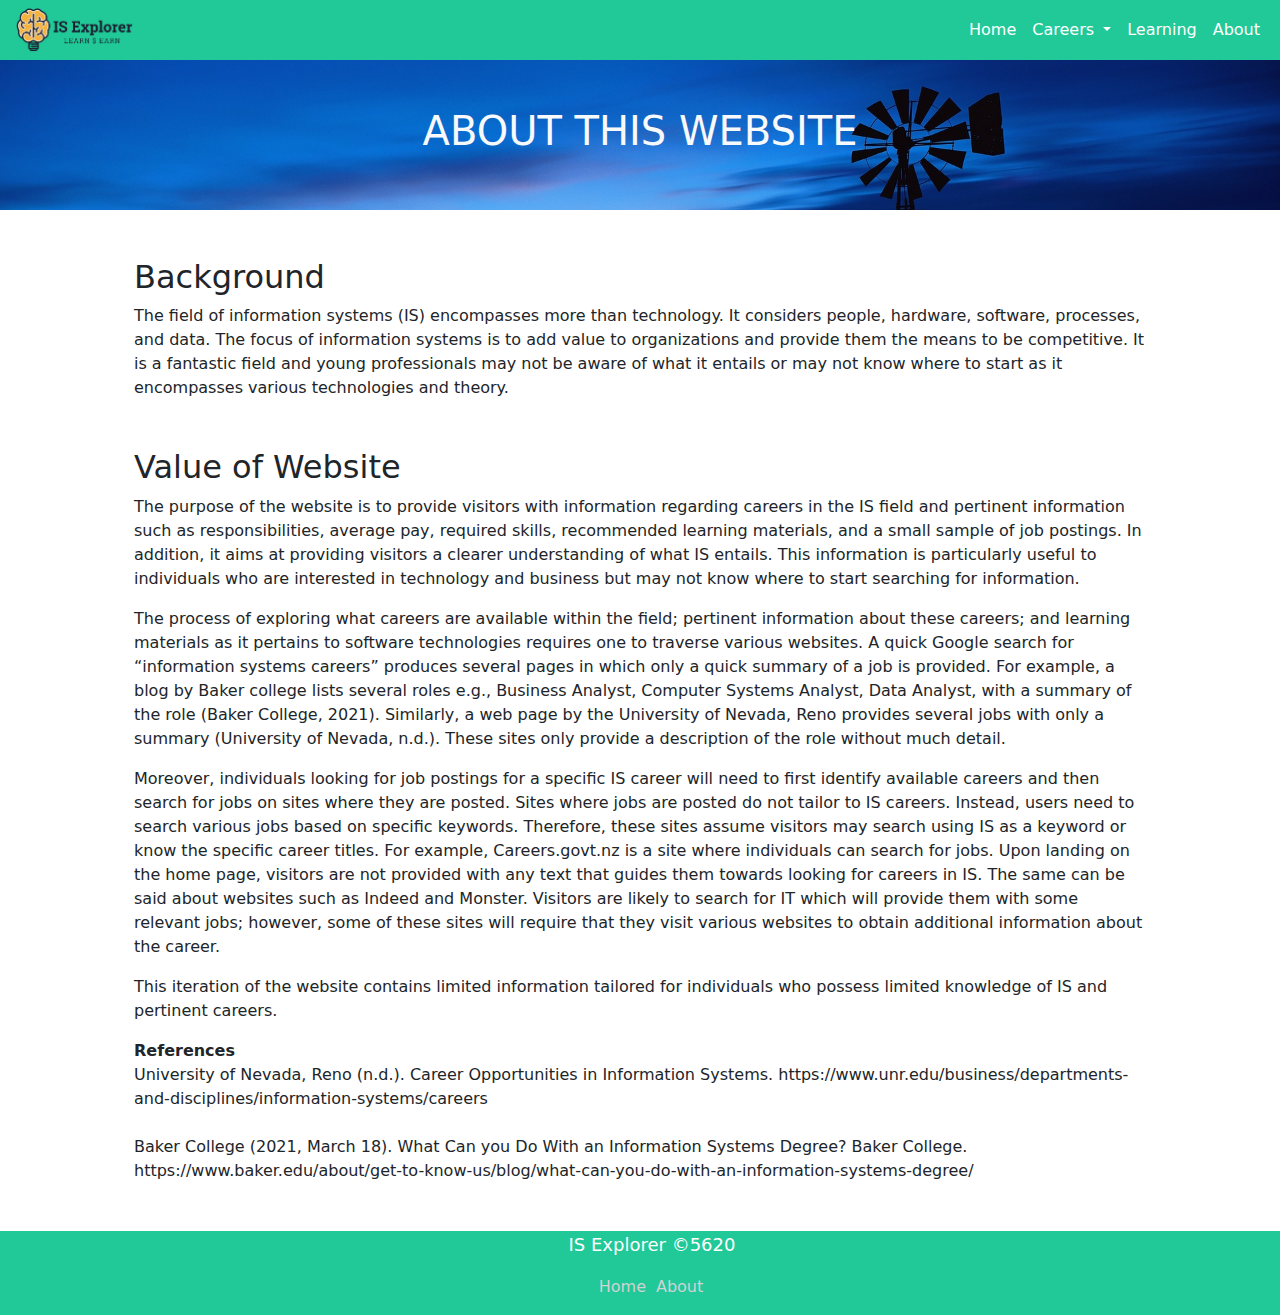
<file: pages/about.html>
<!DOCTYPE html>
<html lang="en">

<head>
    <meta charset="utf-8" />
    <meta name="viewport" content="width=device-width, initial-scale=1, shrink-to-fit=no" />
    <meta name="description" content="individuals looking for job postings for a specific IS career will need to first identify
    available careers and then search for jobs on sites where they are posted." />
    <meta name="author" content="Jose&Ambika" />
    <title>Information Systems Career Explorer</title>
    <!-- Favicon-->
    <link rel="icon" type="image/x-icon" href="assets/favicon.ico" />
    <!-- Core theme CSS (includes Bootstrap)-->
    <link href="../css/styles.css" rel="stylesheet" />
</head>

<body>
    <!-- Responsive navbar-->
    <header>
        <nav class="navbar navbar-expand-lg navbar-light bghefoo">
            <div class="container-fluid">
                <a href="../index.html"><img src="../assets/Logo1.PNG" style="height: 44px;" alt="Site Logo" /></a>
                <div class="navbar-nav ml-auto" id="navbarSupportedContent">
                    <ul class="navbar-nav me-auto">
                        <li class="nav-item">
                            <a class="nav-link text-white" aria-current="page" href="../index.html">Home</a>
                        </li>
                        <li class="nav-item dropdown">
                            <a class="nav-link dropdown-toggle text-white" href="#" id="navbarDropdown" role="button"
                                data-bs-toggle="dropdown" aria-expanded="false">
                                Careers
                            </a>
                            <ul class="dropdown-menu" aria-labelledby="navbarDropdown">
                                <li><a class="dropdown-item" href="../pages/data_analyst_career.html">Data Analyst</a>
                                </li>
                                <li><a class="dropdown-item" href="../pages/db_career.html">Database Administrator</a>
                                </li>
                                <li><a class="dropdown-item" href="../pages/software_engineer.html">Software
                                        Engineer</a></li>
                                <li><a class="dropdown-item" href="../pages/test_analyst.html">Test Analyst</a></li>
                            </ul>
                        </li>
                        <li class="nav-item"><a class="nav-link text-white" href="../pages/learning.html">Learning</a>
                        </li>
                        <li class="nav-item"><a class="nav-link text-white" href="#!">About</a></li>
                    </ul>
                </div>
            </div>
        </nav>
        <div id="pageBanner"
            class="d-flex justify-content-center align-items-center bg-secondary bg-opacity-50 job-header about-header-img">
            <h1 class="text-light">ABOUT THIS WEBSITE</h1>
        </div>
    </header>

    <main class="container-md px-4 px-lg-5">
        <article>
            <section class="mt-5 mx-3">
                <h2>Background</h2>
                <p>
                    The field of information systems (IS) encompasses more than technology. It considers people,
                    hardware, software, processes, and data. The focus of information systems is to add value to
                    organizations and provide them the means to be competitive. It is a fantastic field and young
                    professionals may not be aware of what it entails or may not know where to start as it encompasses
                    various technologies and theory.
                </p>
            </section>
            <section class="mt-5 mx-3">
                <h2>Value of Website</h2>
                <p>
                    The purpose of the website is to provide visitors with information regarding careers in the IS field
                    and pertinent information such as responsibilities, average pay, required skills, recommended
                    learning materials, and a small sample of job postings. In addition, it aims at providing visitors a
                    clearer understanding of what IS entails. This information is particularly useful to individuals who
                    are interested in technology and business but may not know where to start searching for information.
                </p>
                <p>
                    The process of exploring what careers are available within the field; pertinent information about
                    these careers; and learning materials as it pertains to software technologies requires one to
                    traverse various websites. A quick Google search for “information systems careers” produces several
                    pages in which only a quick summary of a job is provided. For example, a blog by Baker college lists
                    several roles e.g., Business Analyst, Computer Systems Analyst, Data Analyst, with a summary of the
                    role (Baker College, 2021). Similarly, a web page by the University of Nevada, Reno provides several
                    jobs with only a summary (University of Nevada, n.d.). These sites only provide a description of the
                    role without much detail.
                </p>
                <p>
                    Moreover, individuals looking for job postings for a specific IS career will need to first identify
                    available careers and then search for jobs on sites where they are posted. Sites where jobs are
                    posted do not tailor to IS careers. Instead, users need to search various jobs based on specific
                    keywords. Therefore, these sites assume visitors may search using IS as a keyword or know the
                    specific career titles. For example, Careers.govt.nz is a site where individuals can search for
                    jobs. Upon landing on the home page, visitors are not provided with any text that guides them
                    towards looking for careers in IS. The same can be said about websites such as Indeed and Monster.
                    Visitors are likely to search for IT which will provide them with some relevant jobs; however, some
                    of these sites will
                    require that they visit various websites to obtain additional information about the career.
                </p>
                <p>
                    This iteration of the website contains limited information tailored for individuals who
                    possess limited knowledge of IS and pertinent careers.
                </p>
                <p>
                    <span class="fw-bold">References</span><br>
                    University of Nevada, Reno (n.d.). Career Opportunities in Information Systems.
                    https://www.unr.edu/business/departments-and-disciplines/information-systems/careers
                    <br><br>
                    Baker College (2021, March 18). What Can you Do With an Information Systems Degree? Baker College.
                    https://www.baker.edu/about/get-to-know-us/blog/what-can-you-do-with-an-information-systems-degree/
                </p>
            </section>
        </article>


    </main>
    <footer class="footer-content bghefoo mt-5">
        <p>IS Explorer &copy;5620</p>
        <div class="footer-menu">
            <ul class="f-menu">
                <li><a href="../index.html">Home</a></li>
                <li><a href="#">About</a></li>
            </ul>
        </div>
    </footer>

    <script src="../js/scripts.js"></script>
    <script src="https://cdn.jsdelivr.net/npm/bootstrap@5.1.3/dist/js/bootstrap.bundle.min.js"
        integrity="sha384-ka7Sk0Gln4gmtz2MlQnikT1wXgYsOg+OMhuP+IlRH9sENBO0LRn5q+8nbTov4+1p"
        crossorigin="anonymous"></script>
</body>

</html>
</file>
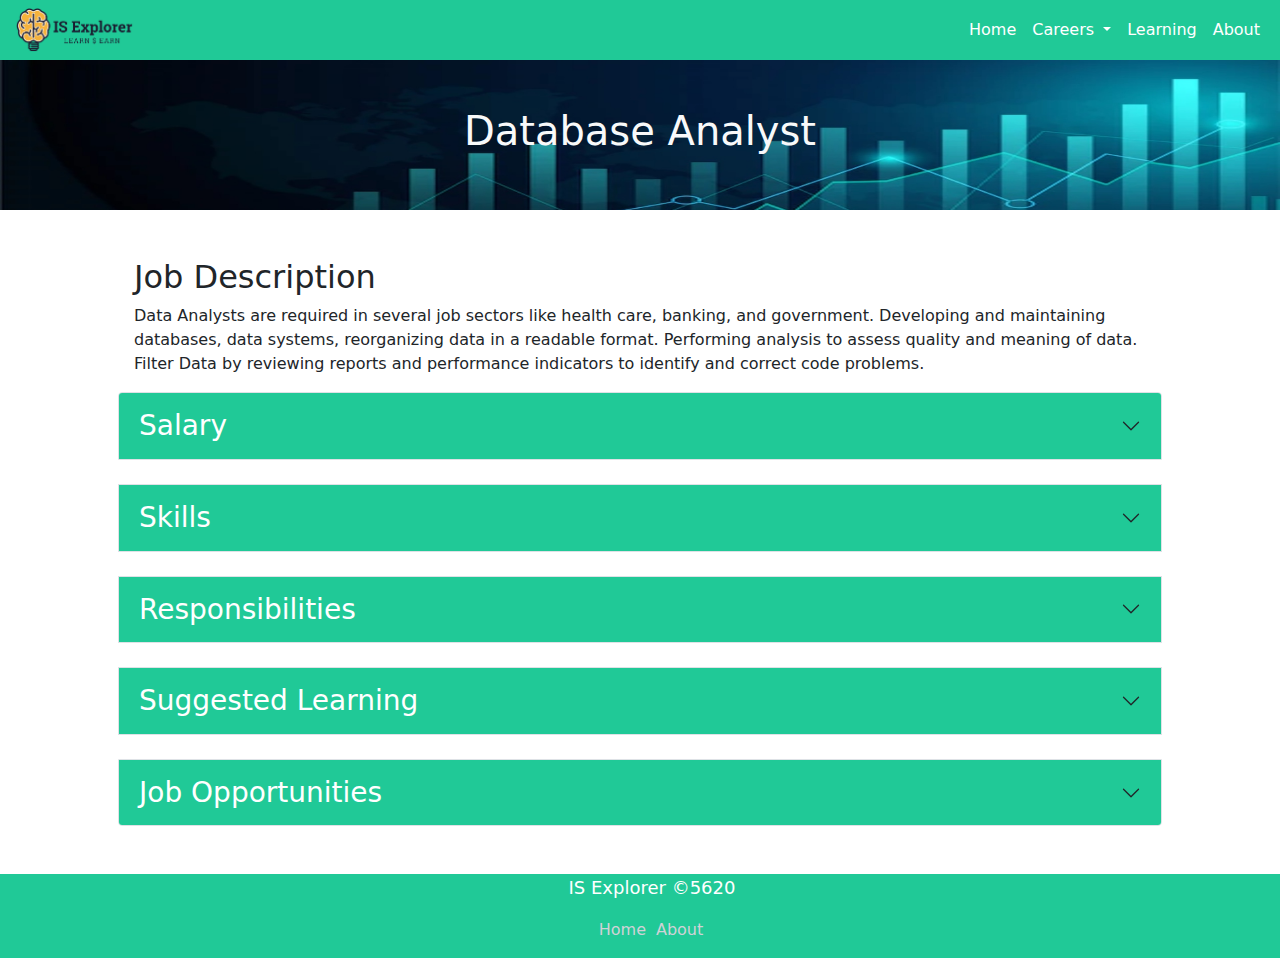
<file: pages/data_analyst_career.html>
<!DOCTYPE html>
<html lang="en">

<head>
    <meta charset="utf-8" />
    <meta name="viewport" content="width=device-width, initial-scale=1, shrink-to-fit=no" />
    <meta name="description" content="Data Analysts are required in several job sectors like health care, banking, and government." />
    <meta name="author" content="Jose&Ambika" />
    <title>Information Systems Career Explorer</title>
    <!-- Favicon-->
    <link rel="icon" type="image/x-icon" href="assets/favicon.ico" />
    <!-- Core theme CSS (includes Bootstrap)-->
    <link href="../css/styles.css" rel="stylesheet" />
</head>

<body>
    <!-- Responsive navbar-->
    <header>
        <nav class="navbar navbar-expand-lg navbar-light bghefoo">
            <div class="container-fluid">
                <a href="../index.html"><img src="../assets/Logo1.PNG" style="height: 44px;" alt="Site Logo" /></a>
                <div class="navbar-nav ml-auto" id="navbarSupportedContent">
                    <ul class="navbar-nav me-auto">
                        <li class="nav-item">
                            <a class="nav-link text-white" aria-current="page" href="../index.html">Home</a>
                        </li>
                        <li class="nav-item dropdown">
                            <a class="nav-link dropdown-toggle text-white" href="#" id="navbarDropdown" role="button"
                                data-bs-toggle="dropdown" aria-expanded="false">
                                Careers
                            </a>
                            <ul class="dropdown-menu" aria-labelledby="navbarDropdown">
                                <li><a class="dropdown-item" href="#">Data Analyst</a></li>
                                <li><a class="dropdown-item" href="../pages/db_career.html">Database Administrator</a>
                                </li>
                                <li><a class="dropdown-item" href="../pages/software_engineer.html">Software
                                        Engineer</a></li>
                                <li><a class="dropdown-item" href="../pages/test_analyst.html">Test Analyst</a></li>
                            </ul>
                        </li>
                        <li class="nav-item"><a class="nav-link text-white" href="../pages/learning.html">Learning</a>
                        </li>
                        <li class="nav-item"><a class="nav-link text-white" href="../pages/about.html">About</a></li>
                    </ul>
                </div>
            </div>
        </nav>
        <div id="pageBanner"
            class="d-flex justify-content-center align-items-center bg-secondary bg-opacity-50 job-header data-analyst-header-img">
            <h1 class="text-light">Database Analyst</h1>
        </div>
    </header>

    <main class="container-md px-4 px-lg-5">
        <article class="mt-5 mx-3">
            <h2>Job Description</h2>
            <p>
                <!--ENTER JOB DESCRIPTION HERE-->
                Data Analysts are required in several job sectors like health care, banking, and government.
                Developing and maintaining databases, data systems, reorganizing data in a readable format.
                Performing analysis to assess quality and meaning of data.
                Filter Data by reviewing reports and performance indicators to identify and correct code problems.
            <p></p>
            </p>
        </article>



        <section class="accordion" id="jobInformationAccordian">
            <article class="accordion-item border">
                <h2 class="accordion-header " id="salary">
                    <button class="accordion-button collapsed fs-3" type="button" data-bs-toggle="collapse"
                        data-bs-target="#collapseSalary" aria-expanded="false" aria-controls="collapseSalary">
                        Salary
                    </button>
                </h2>
                <div id="collapseSalary" class="accordion-collapse collapse" aria-labelledby="salary">
                    <p class="accordion-body">
                        <!--enter salary here-->
                        According to <a
                            href="https://www.glassdoor.com/Salaries/us-data-analyst-salary-SRCH_IL.0,2_IN1_KO3,15.htm">Glassdoor</a>,
                        the estimated total pay for a Data Analyst is $76,676 per year in the United States area,
                        with an average salary of $62,340 per year. Financial and technology companies tend to offer
                        higher wages than average. The cross-market average data analyst salary is approximately
                        $73,528.
                        Data analysts usually move on to higher positions such as senior data analysts,
                        data scientists, data analysis managers, business analysts, etc.
                        Higher responsibilities also involve a significant pay rise.
                        It is estimated that the average annual salary of data scientists starts at about $95,000,
                        while that of analytical managers starts at about $106,000.
                </div>
            </article>

            <article class="accordion-item border mt-4">
                <h2 class="accordion-header" id="skills">
                    <button class="accordion-button collapsed fs-3" type="button" data-bs-toggle="collapse"
                        data-bs-target="#collapseSkills" aria-expanded="false" aria-controls="collapseSkills">
                        Skills
                    </button>
                </h2>
                <div id="collapseSkills" class="accordion-collapse collapse" aria-labelledby="skills">
                    <div class="accordion-body">
                        <!--LIST SKILLS HERE-->
                        <p>
                            Data analysts examine information using data analysis tools and help their teams develop
                            insights and business strategies. You will need skills in math, statistics, communications,
                            and working with tools designed to do data analytics and data visualization.
                            Explore this high-demand career.
                        </p>
                        <ul>
                            <li> Using data to find answers to your questions means figuring out what to ask in the
                                first place,
                                which can often be quite tricky. To succeed as an analyst,
                                you have to think like an analyst. It is the role of a data analyst to uncover and
                                synthesize connections that are not always so clear. </li>
                            <li> R and Python - Anything Excel can do, R or Python can do better and 10 times faster.
                                Like SQL, R and Python can handle what Excel can not. They are powerful statistical
                                programming languages used to perform advanced analyses and predictive analytics on big
                                data sets.
                                And they are both industry standard. To truly work as a data analyst, you will need to
                                go beyond SQL
                                and master at least one of these languages. </li>
                            <li> Data analysis tools such as Excel, SQL, SAP and Oracle, SAS, Power BI and Tableau.
                            </li>
                            <li> Web analytics techniques and tools such as Google Analytics. Strong mathematical skills
                                to help collect,
                                measure, organize and analyze data
                            </li>
                            <li> Experience in handling reporting packages like Business Objects, programming
                                (Javascript, XML, or ETL frameworks), databases </li>
                        </ul>
                    </div>
                </div>
            </article>
            <article class="accordion-item border mt-4">
                <h2 class="accordion-header" id="responsibilities">
                    <button class="accordion-button collapsed fs-3" type="button" data-bs-toggle="collapse"
                        data-bs-target="#collapseResponsibilities" aria-expanded="false"
                        aria-controls="collapseResponsibilities">
                        Responsibilities
                    </button>
                </h2>
                <div id="collapseResponsibilities" class="accordion-collapse collapse"
                    aria-labelledby="responsibilities">
                    <div class="accordion-body">
                        <!--JOB RESPONSIBILITIES HERE-->
                        <p> The following are examples of responsibilities data analyst may need to assume:
                        </p>
                        <ul>
                            <li>
                                Use statistics and specialized software to describe and identify
                                data trends to help organizations achieve their business goals.
                            </li>
                            <li>
                                Preparing final analysis reports for the stakeholders
                                to understand the data-analysis steps, enabling them to take important decisions based
                                on various facts and trends.

                            </li>
                            <li>
                                Working with programmers, engineers, and management heads
                                to identify process improvement opportunities, propose system modifications,
                                and devise data governance strategies.
                            </li>
                            <li>
                                Data reliability is ensured.
                            </li>
                            <li>
                                Gain business insights by interpreting the numbers.
                            </li>
                            <li>
                                Create charts, visuals, reports, present data in clear visual formats such as
                                infographics
                                Preparing reports for the management stating trends, patterns, and predictions using
                                relevant data.
                            </li>
                            <li>
                                Using automated tools to extract data from primary and secondary sources.
                            </li>
                            <li>
                                Removing corrupted data and fixing coding errors and related problems.
                            </li>
                            <li>
                                Using statistical tools to identify, analyze, and interpret patterns and
                                trends in complex data sets that could be helpful for the diagnosis and prediction
                            </li>
                            <li>
                                Clean/gather data for analysis.
                            </li>
                            <li>
                                Find out what information customers need, to make good business decisions
                            </li>
                        </ul>
                    </div>
                </div>
            </article>
            <article class="accordion-item border mt-4">
                <h2 class="accordion-header" id="suggestedLearning">
                    <button class="accordion-button collapsed fs-3" type="button" data-bs-toggle="collapse"
                        data-bs-target="#collapseSuggestedLearning" aria-expanded="false"
                        aria-controls="collapseSuggestedLearning">
                        Suggested Learning
                    </button>
                </h2>
                <div id="collapseSuggestedLearning" class="accordion-collapse collapse"
                    aria-labelledby="suggestedLearning">
                    <div class="accordion-body">
                        <!--SUGGESTED LEARNING HERE-->
                        <ul>
                            <li>Data Analysis with Python and SQL <a
                                    href="https://www.udacity.com/course/data-analyst-nanodegree--nd002?irclickid=16dxjxQF5xyIRor2owVigz%3A%3AUkGS1-x1Q1TZ340&irgwc=1&utm_source=affiliate&utm_medium=&aff=2010620&utm_term=&utm_campaign=__&utm_content=&adid=788805">Navigate
                                    to
                                    Course</a></li>
                            <li>Data Analyst with R <a
                                    href="https://www.datacamp.com/tracks/data-analyst-with-r?irclickid=Q3M2adRyqxyIRfqR68RfhUy5UkGS1-3ZQ1TZ340&irgwc=1&utm_medium=affiliate&utm_source=impact&utm_campaign=2010620">Navigate
                                    to Course</a></li>
                            <li>Big Data Analytics with Tableau <a
                                    href="https://www.pluralsight.com/courses/big-data-analytics-tableau?clickid=Q3M2adRyqxyIRfqR68RfhUy5UkGS16RRQ1TZ340&irgwc=1&mpid=2010620&aid=7010a000001xAKZAA2&utm_medium=digital_affiliate&utm_campaign=2010620&utm_source=impactradius">Navigate
                                    to Course</a>
                            <li>The Data Science Course 2022: Complete Data Science Bootcamp <a
                                    href="https://www.udemy.com/course/the-data-science-course-complete-data-science-bootcamp/?ranMID=39197&ranEAID=elOqnDu5AxA&ranSiteID=elOqnDu5AxA-bDD5BbsR9l02pXIVEDZO0Q&LSNPUBID=elOqnDu5AxA&utm_source=aff-campaign&utm_medium=udemyads">Navigate
                                    to
                                    Course</a></li>
                            <li>Data Analytics Bootcamp: Become a Data Analyst. Job Guaranteed. <a
                                    href="Data Analytics Bootcamp: Become a Data Analyst. Job Guaranteed. 
                                https://www.springboard.com/courses/data-analytics-career-track/?utm_source=rakuten&utm_medium=affiliates&utm_content=10&utm_campaign=E-Student&ranMID=43438&ranEAID=elOqnDu5AxA&ranSiteID=elOqnDu5AxA-QWbXfCEikqwo.l5r3ATvIQ ">Navigate
                                    to
                                    Course</a></li>


                        </ul>
                    </div>
                </div>
            </article>
            <article class="accordion-item border mt-4">
                <h2 class="accordion-header" id="jobOpportunities">
                    <button id="jobSearch" class="accordion-button collapsed fs-3" type="button"
                        data-bs-toggle="collapse" data-bs-target="#collapseJobOpportunities" aria-expanded="false"
                        aria-controls="collapseJobOpportunities" data-job="data%20analyst">
                        Job Opportunities
                    </button>
                </h2>
                <div id="collapseJobOpportunities" class="accordion-collapse collapse"
                    aria-labelledby="jobOpportunities">
                    <!--job container is filled using JavaScript and Adzuna API-->
                    <div class="accordion-body" id="jobContainer">

                    </div>

                </div>
            </article>
        </section>
    </main>
    <footer class="footer-content bghefoo mt-5">
        <p>IS Explorer &copy;5620</p>
        <div class="footer-menu">
            <ul class="f-menu">
                <li><a href="../index.html">Home</a></li>
                <li><a href="../pages/about.html">About</a></li>
            </ul>
        </div>
    </footer>
    <script src="../js/scripts.js"></script>
    <script src="https://cdn.jsdelivr.net/npm/bootstrap@5.1.3/dist/js/bootstrap.bundle.min.js"
        integrity="sha384-ka7Sk0Gln4gmtz2MlQnikT1wXgYsOg+OMhuP+IlRH9sENBO0LRn5q+8nbTov4+1p"
        crossorigin="anonymous"></script>
</body>

</html>
</file>
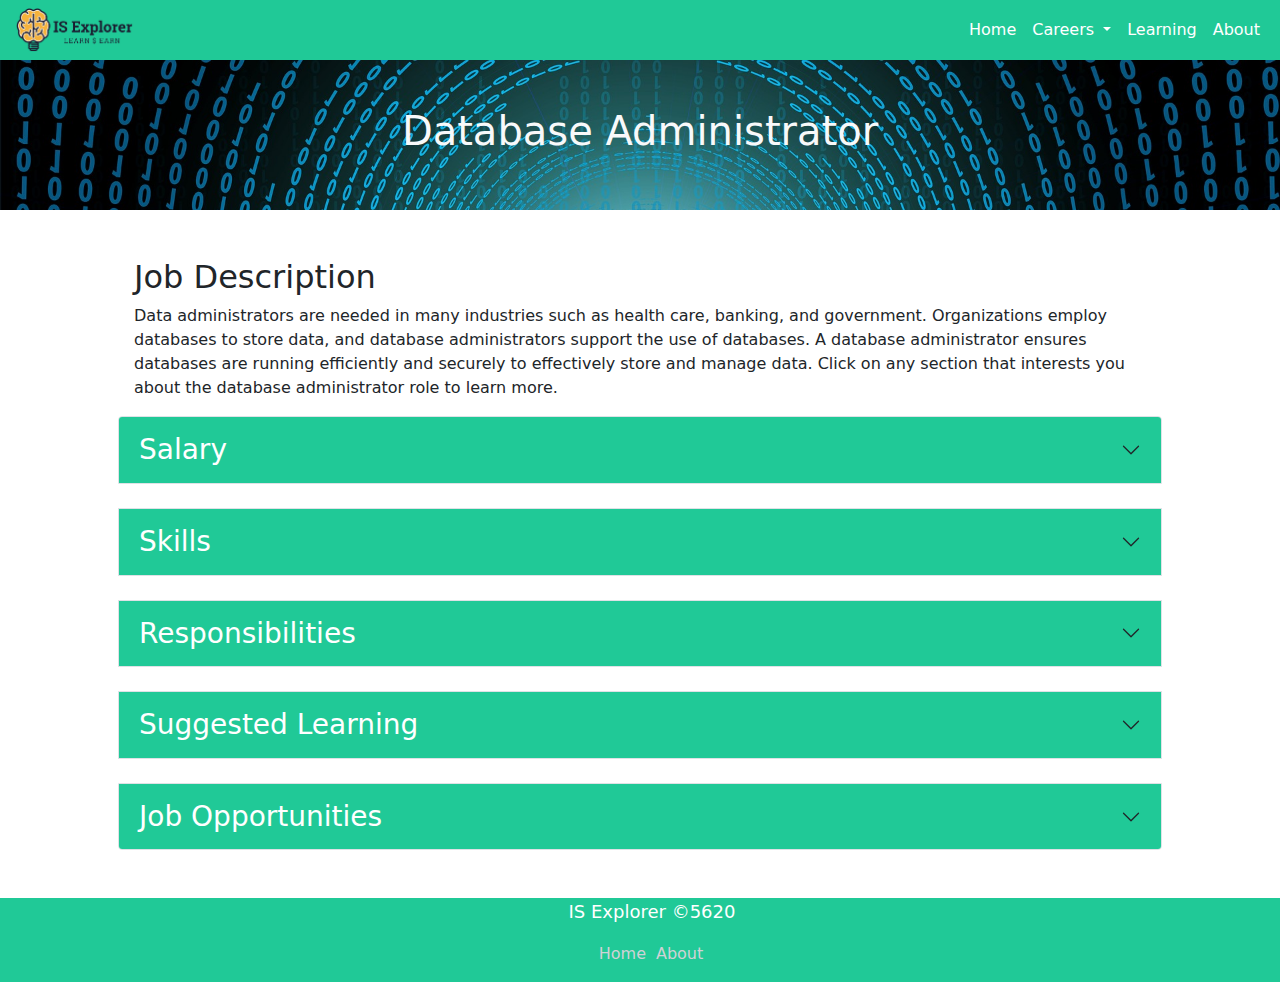
<file: pages/db_career.html>
<!DOCTYPE html>
<html lang="en">

<head>
    <meta charset="utf-8" />
    <meta name="viewport" content="width=device-width, initial-scale=1, shrink-to-fit=no" />
    <meta name="description" content="Data administrators are needed in many industries such as health care, banking, and government." />
    <meta name="author" content="Jose&Ambika" />
    <title>Information Systems Career Explorer</title>
    <!-- Favicon-->
    <link rel="icon" type="image/x-icon" href="assets/favicon.ico" />
    <!-- Core theme CSS (includes Bootstrap)-->
    <link href="../css/styles.css" rel="stylesheet" />
    </head>

<body>
    <!-- Responsive navbar-->
    <header>
        <nav class="navbar navbar-expand-lg navbar-light bghefoo">
            <div class="container-fluid">
                <a href="../index.html"><img src="../assets/Logo1.PNG" style="height: 44px;" alt="Site Logo" /></a>
                <div class="navbar-nav ml-auto" id="navbarSupportedContent">
                    <ul class="navbar-nav me-auto">
                        <li class="nav-item">
                            <a class="nav-link text-white" aria-current="page" href="../index.html">Home</a>
                        </li>
                        <li class="nav-item dropdown">
                            <a class="nav-link dropdown-toggle text-white" href="#" id="navbarDropdown" role="button"
                                data-bs-toggle="dropdown" aria-expanded="false">
                                Careers
                            </a>
                            <ul class="dropdown-menu" aria-labelledby="navbarDropdown">
                                <li><a class="dropdown-item" href="../pages/data_analyst_career.html">Data Analyst</a>
                                </li>
                                <li><a class="dropdown-item" href="#">Database Administrator</a></li>
                                <li><a class="dropdown-item" href="../pages/software_engineer.html">Software
                                        Engineer</a></li>
                                <li><a class="dropdown-item" href="../pages/test_analyst.html">Test Analyst</a></li>
                            </ul>
                        </li>
                        <li class="nav-item"><a class="nav-link text-white" href="../pages/learning.html">Learning</a>
                        </li>
                        <li class="nav-item"><a class="nav-link text-white" href="../pages/about.html">About</a></li>
                    </ul>
                </div>
            </div>
        </nav>
        <div id="pageBanner"
            class="d-flex justify-content-center align-items-center bg-secondary bg-opacity-50 job-header db-header-img">
            <h1 class="text-light">Database Administrator</h1>
        </div>
    </header>

    <main class="container-md px-4 px-lg-5">
        <article class="mt-5 mx-3">
            <h2>Job Description</h2>
            <p>
                <!--ENTER JOB DESCRIPTION HERE-->
                Data administrators are needed in many industries such as health care, banking, and government.
                Organizations employ databases to store data, and database administrators support the use of databases.
                A database administrator ensures databases are running efficiently and securely to effectively store and
                manage data. Click on any section that interests you about the database administrator role to learn
                more.
            </p>
        </article>



        <section class="accordion" id="jobInformationAccordian">
            <article class="accordion-item border">
                <h2 class="accordion-header " id="salary">
                    <button class="accordion-button collapsed fs-3" type="button" data-bs-toggle="collapse"
                        data-bs-target="#collapseSalary" aria-expanded="false" aria-controls="collapseSalary">
                        Salary
                    </button>
                </h2>
                <div id="collapseSalary" class="accordion-collapse collapse" aria-labelledby="salary">
                    <p class="accordion-body">
                        <!--enter salary here-->
                        According to <a href="https://www.bls.gov/oes/current/oes151242.htm">the U.S. Bureau of Labor
                            Statistics</a>, the average salary for a database administrator is $96,550 which translated
                        to an hourly wage of $46.42. The salary earned is influenced by industry. For example, the
                        average salary for a database administrator working for a College, Professional School, or
                        University is $82,890. However, the salary of a database administrator working in the Monetary
                        Authorities - Central Bank is $138,800.

                    </p>
                </div>
            </article>

            <article class="accordion-item border mt-4">
                <h2 class="accordion-header" id="skills">
                    <button class="accordion-button collapsed fs-3" type="button" data-bs-toggle="collapse"
                        data-bs-target="#collapseSkills" aria-expanded="false" aria-controls="collapseSkills">
                        Skills
                    </button>
                </h2>
                <div id="collapseSkills" class="accordion-collapse collapse" aria-labelledby="skills">
                    <div class="accordion-body">
                        <!--LIST SKILLS HERE-->
                        <p>The skills a database administrator must posses encompases design, soft skills, and specific
                            technical skills. The technical skills may vary by job because there are several types of
                            databases. Some of those databases are proprietary while others are open source. Therefore,
                            in this section, some of the technologies will be listed; however, you should keep in mind
                            that some jobs may require you to know a specific database technology.</p>
                        <ul>
                            <li>Database Modeling and Design: data in a database are stored in data structures that are
                                defined by the software. Database administrators may be required to know how to organize
                                objects that will store data within these structures.</li>
                            <li>
                                Knowledge of Relational Database Management Systems such as SQL Server, Oracle, or MySQL
                            </li>
                            <li>Knowledge of NoSQL Database Systems such as MongoDB.</li>
                            <li>Knowledge Oject Relational Database Systems such as PostgreSQL.</li>
                            <li>Strong understanding of SQL (Structured Query Language).</li>
                            <li>Knowledge of database backup and recovery.</li>
                            <li>Knowledge of performance management and tuning.</li>
                            <li>You may be required to know a solution such as Azure Data Factory or SQL Server
                                Integration Services. There may be instances in which data from external sources may
                                need to be imported into the database. As a result, Knowledge of these solutions may be
                                required.</li>
                            <li>Strong communication skills</li>
                        </ul>

                    </div>
                </div>
            </article>
            <article class="accordion-item border mt-4">
                <h2 class="accordion-header" id="responsibilities">
                    <button class="accordion-button collapsed fs-3" type="button" data-bs-toggle="collapse"
                        data-bs-target="#collapseResponsibilities" aria-expanded="false"
                        aria-controls="collapseResponsibilities">
                        Responsibilities
                    </button>
                </h2>
                <div id="collapseResponsibilities" class="accordion-collapse collapse"
                    aria-labelledby="responsibilities">
                    <div class="accordion-body">
                        <!--JOB RESPONSIBILITIES HERE-->
                        <p> The following are examples of responsibilities database administrators may need to assume:
                        </p>
                        <ul>
                            <li>Securing the system</li>
                            <li>Creating new databases or tables to store data</li>
                            <li>Ensuring the system is updated</li>
                            <li>Ensure a backup and recovery process is in place and testing that it works</li>
                            <li>Monitoring the system's performance, and optimizing performance where necessary</li>
                            <li>Migrating databases to new systems when the need arises</li>
                            <li>Troubleshooting any technical issues that may arise</li>
                            <li>Planning and managing system resources i.e., storage space, disk space</li>
                            <li>Managing user access</li>
                        </ul>
                    </div>

                </div>
            </article>
            <article class="accordion-item border mt-4">
                <h2 class="accordion-header" id="suggestedLearning">
                    <button class="accordion-button collapsed fs-3" type="button" data-bs-toggle="collapse"
                        data-bs-target="#collapseSuggestedLearning" aria-expanded="false"
                        aria-controls="collapseSuggestedLearning">
                        Suggested Learning
                    </button>
                </h2>
                <div id="collapseSuggestedLearning" class="accordion-collapse collapse"
                    aria-labelledby="suggestedLearning">
                    <div class="accordion-body">
                        <!--SUGGESTED LEARNING HERE-->
                        <ul>
                            <li>There are various types of database management systems. The Introduction to Database
                                course provides information regarding these databases. <a
                                    href="https://www.coursera.org/learn/introduction-to-databases">Navigate to
                                    Course</a></li>
                            <li>One skill a database administrator should possess is how to design deatabase. The
                                following course provides training on how to perform this task using a relational
                                database. <a href="https://www.coursera.org/learn/relational-database-design">Navigate
                                    to Course</a></li>
                            <li>Structured Query Language (SQL) is a popular language used to interact with a database
                                such as issuing commands, retrieving data, and manipulating data. There are various
                                flavors of the SQL language, and there are variations in the syntax. However, you can
                                learn one variation and easily pickup the differences along the way as the need arises.
                                The following course provides training on how to use SQL. <a
                                    href="https://www.udemy.com/course/the-complete-sql-bootcamp/">Navigate to
                                    Course</a></li>
                            <li>Database administrators may be required to know how to manage specific database systems
                                from a specific vendors. One of those vendors is Oracle. The following course
                                demonstrates how to administer an Oracle system. If you have a specific company in mind,
                                you may want to see what database systems they use and learn how to use that system. <a
                                    href="https://www.udemy.com/course/full-oracle-database-administration-with-high-availability/">Navigate
                                    to Course</a></li>
                        </ul>
                    </div>
                </div>
            </article>
            <article class="accordion-item border mt-4">
                <h2 class="accordion-header" id="jobOpportunities">
                    <button id="jobSearch" class="accordion-button collapsed fs-3" type="button"
                        data-bs-toggle="collapse" data-bs-target="#collapseJobOpportunities" aria-expanded="false"
                        aria-controls="collapseJobOpportunities" data-job="database%20administrator">
                        Job Opportunities
                    </button>
                </h2>
                <div id="collapseJobOpportunities" class="accordion-collapse collapse"
                    aria-labelledby="jobOpportunities">
                    <!--job container is filled using JavaScript and Adzuna API-->
                    <div class="accordion-body" id="jobContainer">

                    </div>

                </div>
            </article>
        </section>
    </main>
    <!-- Footer-->
    <footer class="footer-content bghefoo mt-5">
        <p>IS Explorer &copy;5620</p>
        <div class="footer-menu">
            <ul class="f-menu">
                <li><a href="../index.html">Home</a></li>
                <li><a href="../pages/about.html">About</a></li>
            </ul>
        </div>
    </footer>
    <script src="../js/scripts.js"></script>
    <script src="https://cdn.jsdelivr.net/npm/bootstrap@5.1.3/dist/js/bootstrap.bundle.min.js"
        integrity="sha384-ka7Sk0Gln4gmtz2MlQnikT1wXgYsOg+OMhuP+IlRH9sENBO0LRn5q+8nbTov4+1p"
        crossorigin="anonymous"></script>
</body>

</html>
</file>
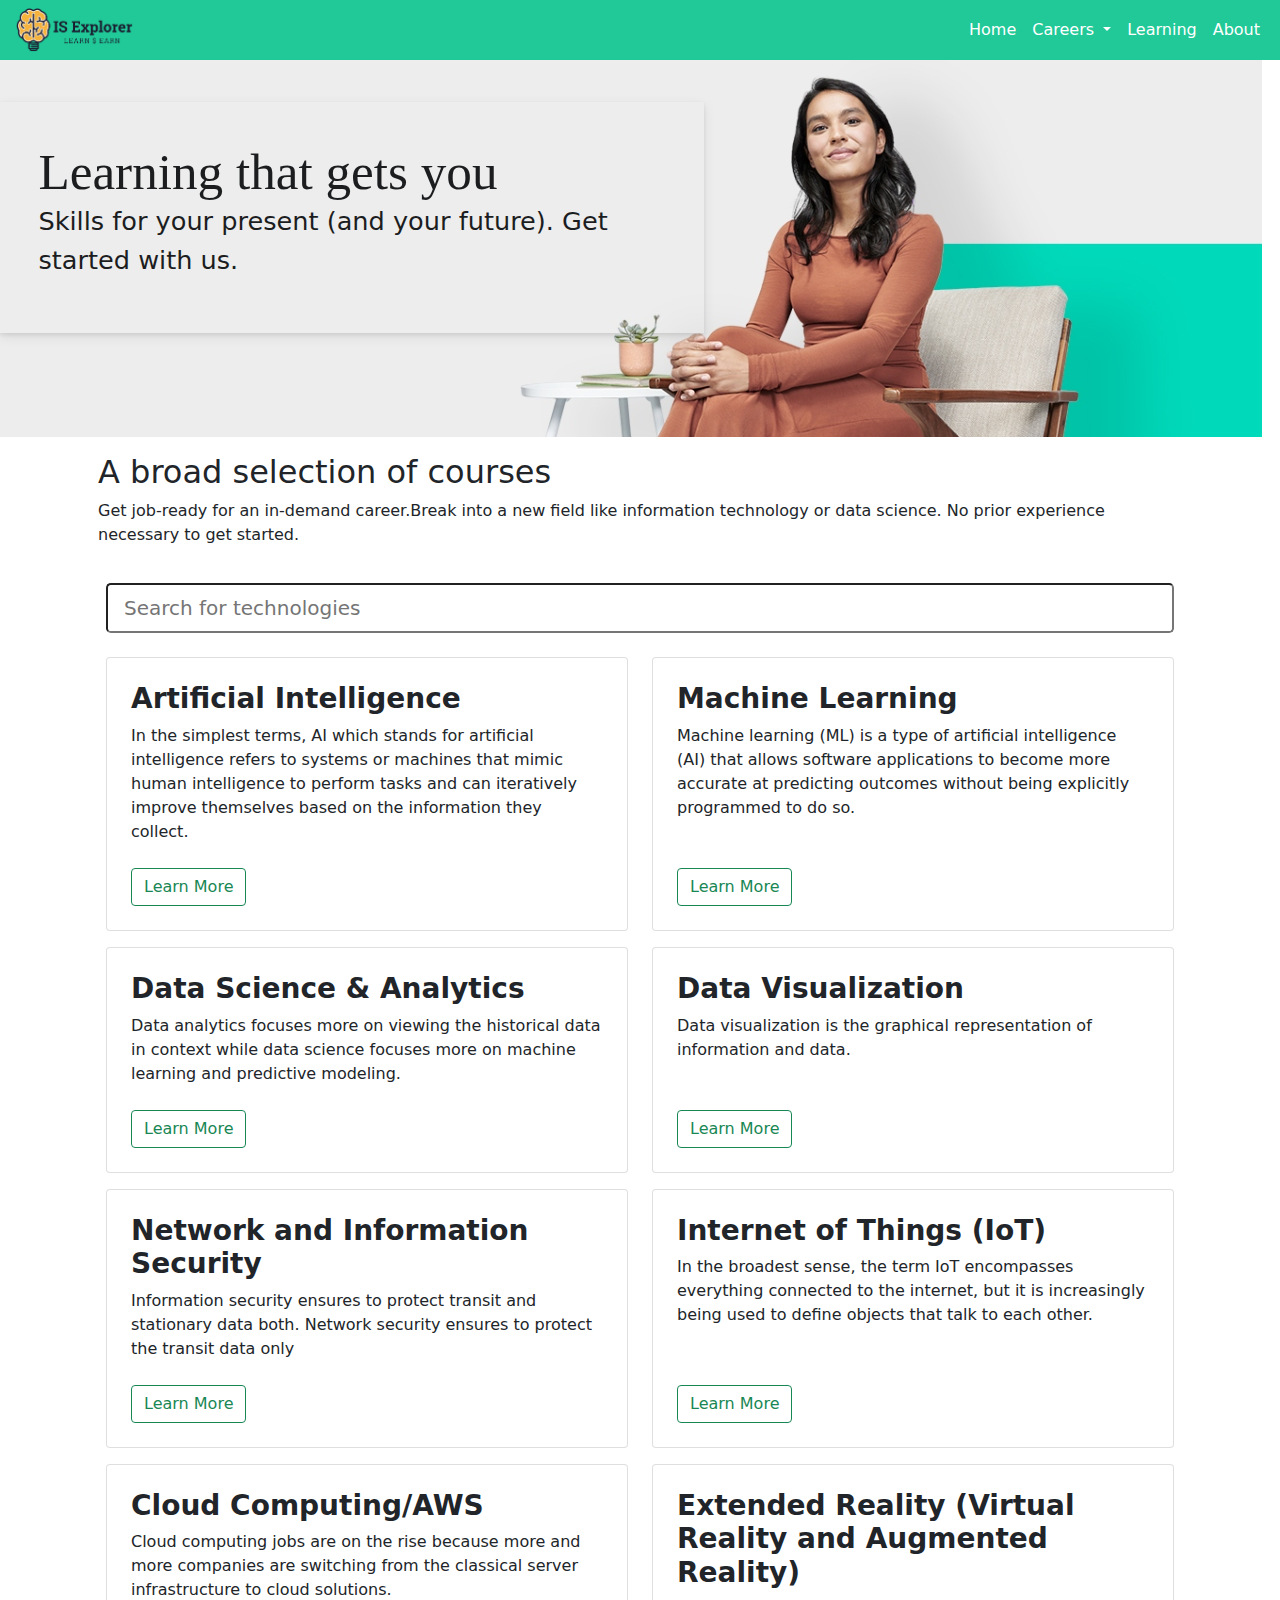
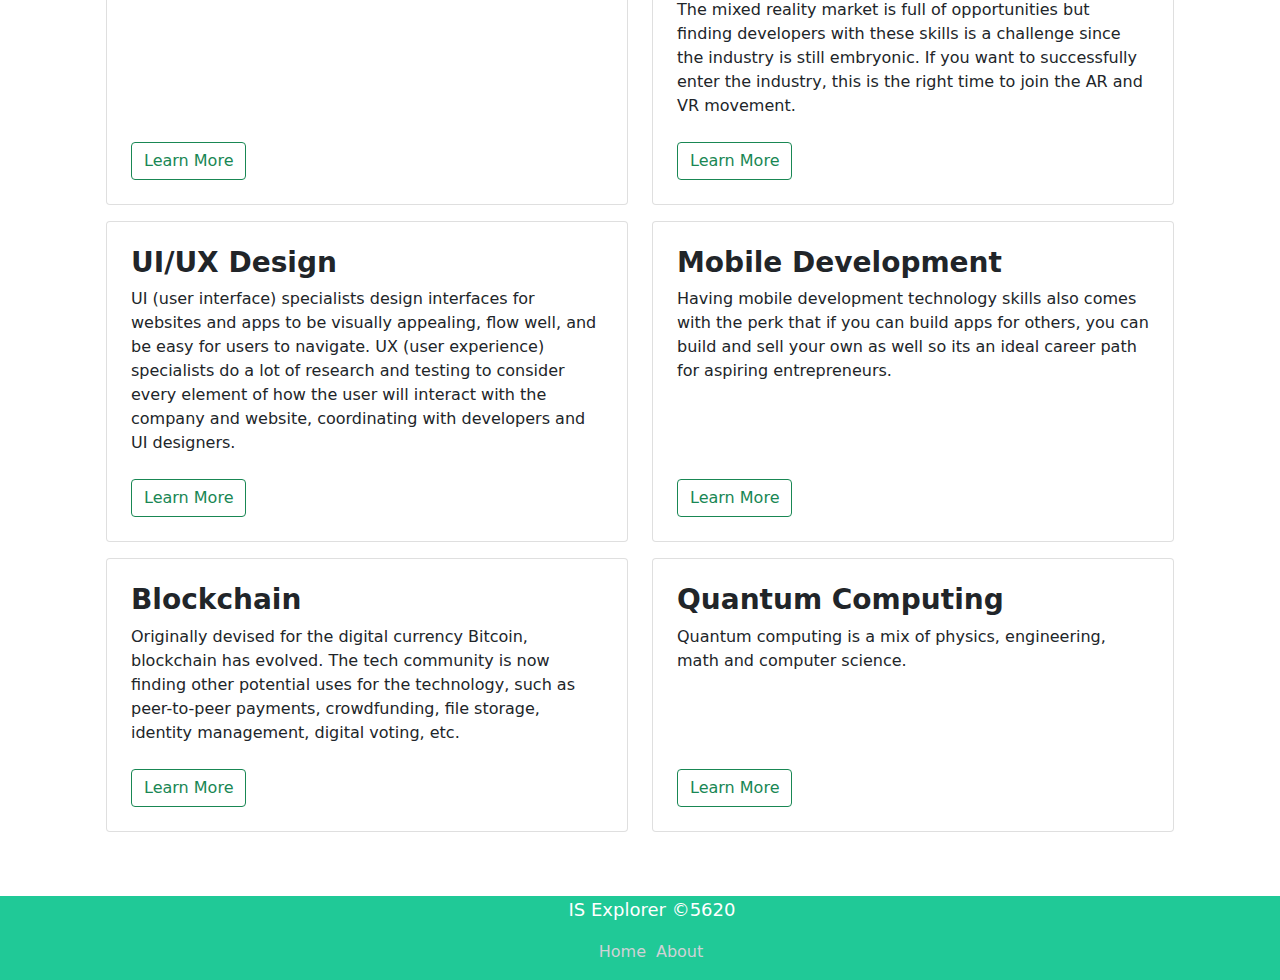
<file: pages/learning.html>
<!DOCTYPE html>
<html lang="en">

<head>
  <meta charset="utf-8" />
  <meta name="viewport" content="width=device-width, initial-scale=1, shrink-to-fit=no" />
  <meta name="description" content="Get job-ready for an in-demand career.Break into a new field like information technology
  or data science. No prior experience necessary to get started." />
  <meta name="author" content="Jose&Ambika" />
  <title>Information Systems Explorer</title>
  <!-- Favicon-->
  <link rel="icon" type="image/x-icon" href="assets/favicon.ico" />
  <!-- Core theme CSS (includes Bootstrap)-->
  <link href="../css/styles.css" rel="stylesheet" />
  <!-- CSS only -->
  <link href="https://cdn.jsdelivr.net/npm/bootstrap@5.1.3/dist/css/bootstrap.min.css" rel="stylesheet"
    integrity="sha384-1BmE4kWBq78iYhFldvKuhfTAU6auU8tT94WrHftjDbrCEXSU1oBoqyl2QvZ6jIW3" crossorigin="anonymous">
  <link rel="stylesheet" href="https://stackpath.bootstrapcdn.com/font-awesome/4.7.0/css/font-awesome.min.css">

</head>

<body>
  <!-- Responsive navbar-->
  <nav class="navbar navbar-expand-lg navbar-light bghefoo">
    <div class="container-fluid">
      <a href="../index.html"><img src="../assets/Logo1.PNG" style="height: 44px;" alt="Site Logo" /></a>
      <div class="navbar-nav ml-auto" id="navbarSupportedContent">
        <ul class="navbar-nav me-auto">
          <li class="nav-item">
            <a class="nav-link text-white" aria-current="page" href="../index.html">Home</a>
          </li>
          <li class="nav-item dropdown">
            <a class="nav-link dropdown-toggle text-white" href="#" id="navbarDropdown" role="button"
              data-bs-toggle="dropdown" aria-expanded="false">
              Careers
            </a>
            <ul class="dropdown-menu" aria-labelledby="navbarDropdown">
              <li><a class="dropdown-item" href="../pages/data_analyst_career.html">Data Analyst</a></li>
              <li><a class="dropdown-item" href="../pages/db_career.html">Database Administrator</a>
              </li>
              <li><a class="dropdown-item" href="../pages/software_engineer.html">Software Engineer</a></li>
              <li><a class="dropdown-item" href="../pages/test_analyst.html">Test Analyst</a></li>
            </ul>
          </li>
          <li class="nav-item"><a class="nav-link text-white" href="../pages/learning.html">Learning</a></li>
          <li class="nav-item"><a class="nav-link text-white" href="../pages/about.html">About</a></li>
        </ul>
      </div>
    </div>
  </nav>


  <!-- Page Content-->
  <div class="learningheader">
    <img src="../assets/learning_img.jpg" class="img-fluid" alt="Responsive image" />
  </div>
  <div id="" class="d-flex  bg-secondary">
    <section class="learning_box_design">
      <h1 class="learning_box">Learning that gets you
      </h1>
      <p>Skills for your present (and your future). Get started with us.</p>
    </section>
  </div>
  <div class="container ">
    <!-- Heading Row-->
    <!-- Content Row-->
    <div class="col">
      <div class="card h-100 border-0">
        <div class="card-body mx-auto">
          <h2 class="card-title">A broad selection of courses</h2>
          <p class="card-text">Get job-ready for an in-demand career.Break into a new field like information technology
            or data science. No prior experience necessary to get started.
          </p>
        </div>
      </div>
    </div>
    <!-- Section: search-->
    <section id="search" class="pt-1 pb-4">
      <div class="container px-4">
        <div class="row text-center mt-3">
          <form>
            <input class="w-100 form-control-lg" type="text" id="searchQuery" placeholder="Search for technologies">
          </form>
        </div>
      </div>
    </section>
    <!-- Section: technologies-->
    <section>
      <div class="container px-4">
        <div class="row" id="technologies">
        </div>
      </div>
    </section>
  </div>

  <!-- Footer-->
  <footer class="footer-content bghefoo mt-5">
    <p>IS Explorer &copy;5620</p>
    <div class="footer-menu">
      <ul class="f-menu">
        <li><a href="../index.html">Home</a></li>
        <li><a href="../pages/about.html">About</a></li>
      </ul>
    </div>
  </footer>
  <!-- Technology Template -->
  <div class="col-lg-6 mb-3 d-none" id="technology-template">
    <div class="card h-100">
      <!-- Technology details-->
      <div class="card-body p-4">
        <!-- Technology name-->
        <h3 class="fw-bolder technology-name">[TECHNOLOGY NAME]</h3>
        <!-- Technology Description-->
        <span class="technology-description">[TECHNOLOGY DESCRIPTION]</span>
      </div>
      <!-- Technology actions-->
      <div class="card-footer p-4 pt-0 border-top-0 bg-transparent">
        <div>
          <a class="btn btn-outline-success mt-auto technology-action" type="button">[TECHNOLOGY ACTION]</a>
        </div>
      </div>
    </div>
  </div>
  <!-- End of Technology Template -->

  <!-- Bootstrap core JS-->
  <script src="https://cdn.jsdelivr.net/npm/bootstrap@5.1.3/dist/js/bootstrap.bundle.min.js"></script>
  <!-- jQuery -->
  <script src="https://ajax.googleapis.com/ajax/libs/jquery/3.6.0/jquery.min.js"></script>
  <!-- My JS -->
  <script src="../js/scripts_learningpage_search.js"></script>

</body>

</html>
</file>
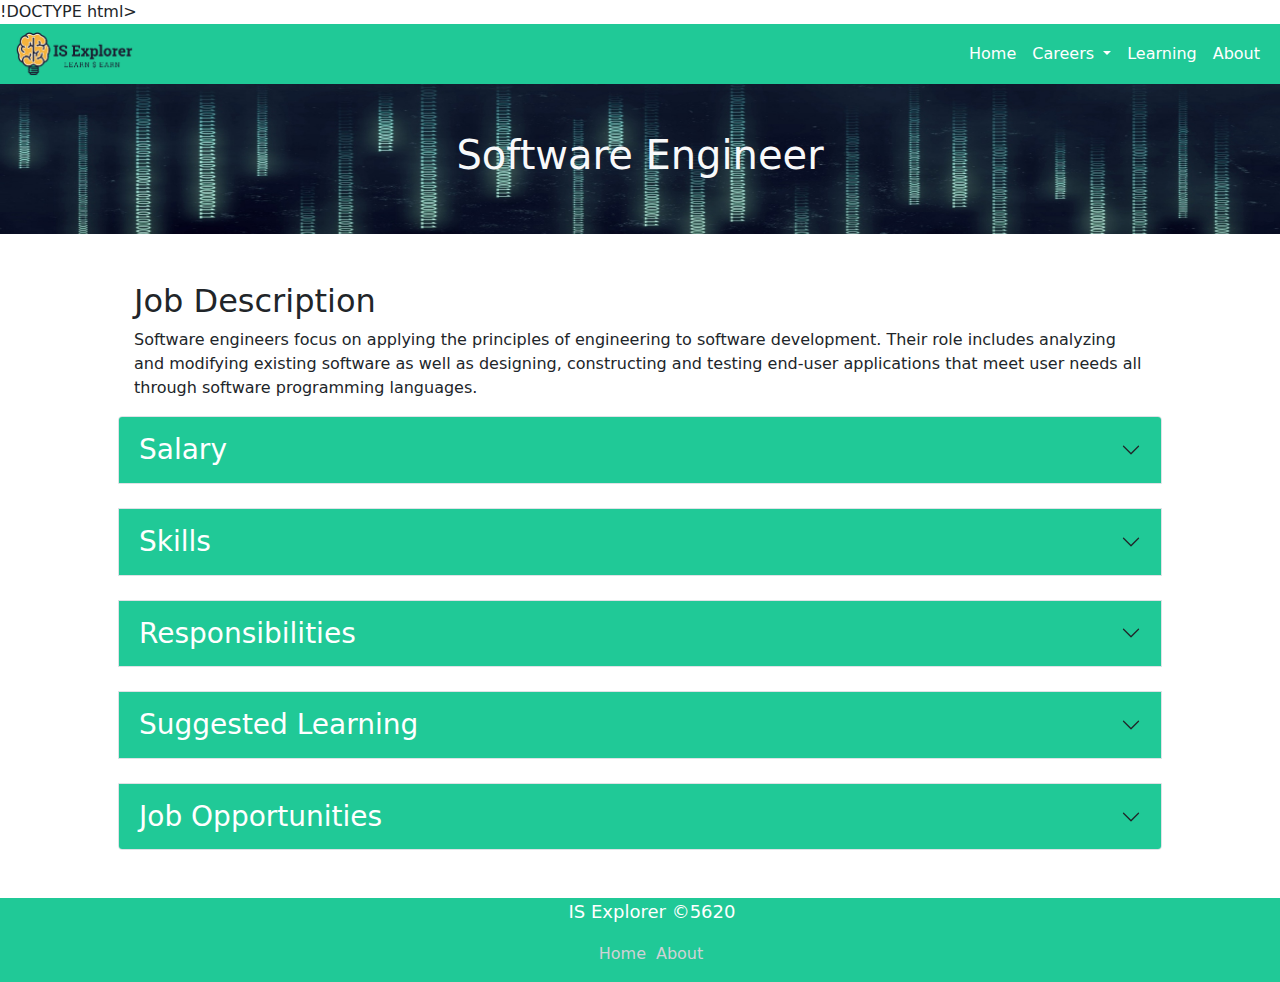
<file: pages/software_engineer.html>
!DOCTYPE html>
<html lang="en">

<head>
    <meta charset="utf-8" />
    <meta name="viewport" content="width=device-width, initial-scale=1, shrink-to-fit=no" />
    <meta name="description" content="Software engineers focus on applying the principles of engineering to software development." />
    <meta name="author" content="Jose&Ambika" />
    <title>Information Systems Career Explorer</title>
    <!-- Favicon-->
    <link rel="icon" type="image/x-icon" href="assets/favicon.ico" />
    <!-- Core theme CSS (includes Bootstrap)-->
    <link href="../css/styles.css" rel="stylesheet" />
    </head>

<body>
    <!-- Responsive navbar-->
    <header>
        <nav class="navbar navbar-expand-lg navbar-light bghefoo">
            <div class="container-fluid">
                <a href="../index.html"><img src="../assets/Logo1.PNG" style="height: 44px;" alt="Site Logo" /></a>
               <div class="navbar-nav ml-auto" id="navbarSupportedContent">
                     <ul class="navbar-nav me-auto">
                        <li class="nav-item">
                            <a class="nav-link text-white" aria-current="page" href="../index.html">Home</a>
                        </li>
                        <li class="nav-item dropdown">
                            <a class="nav-link dropdown-toggle text-white" href="#" id="navbarDropdown" role="button"
                                data-bs-toggle="dropdown" aria-expanded="false">
                                Careers
                            </a>
                            <ul class="dropdown-menu" aria-labelledby="navbarDropdown">
                                <li><a class="dropdown-item" href="../pages/data_analyst_career.html">Data Analyst</a>
                                </li>
                                <li><a class="dropdown-item" href="../pages/db_career.html">Database Administrator</a>
                                </li>
                                <li><a class="dropdown-item" href="#">Software Engineer</a></li>
                                <li><a class="dropdown-item" href="../pages/test_analyst.html">Test Analyst</a></li>
                            </ul>
                        </li>
                        <li class="nav-item"><a class="nav-link text-white" href="../pages/learning.html">Learning</a>
                        </li>
                        <li class="nav-item"><a class="nav-link text-white" href="../pages/about.html">About</a></li>
                    </ul>
                </div>
            </div>
        </nav>
        <div id="pageBanner"
            class="d-flex justify-content-center align-items-center bg-secondary bg-opacity-50 job-header software-engineer-header-img">
            <h1 class="text-light">Software Engineer</h1>
        </div>
    </header>

    <main class="container-md px-4 px-lg-5">
        <article class="mt-5 mx-3">
            <h2>Job Description</h2>
            <p>
                <!--ENTER JOB DESCRIPTION HERE-->
                Software engineers focus on applying the principles of engineering to software development.
                Their role includes analyzing and modifying existing software as well as designing, constructing
                and testing end-user applications that meet user needs all through software programming languages.
            <p></p>
            </p>
        </article>



        <section class="accordion" id="jobInformationAccordian">
            <article class="accordion-item border">
                <h2 class="accordion-header " id="salary">
                    <button class="accordion-button collapsed fs-3" type="button" data-bs-toggle="collapse"
                        data-bs-target="#collapseSalary" aria-expanded="false" aria-controls="collapseSalary">
                        Salary
                    </button>
                </h2>
                <div id="collapseSalary" class="accordion-collapse collapse" aria-labelledby="salary">
                    <p class="accordion-body">
                        The average salary range for an entry-level (or E1) software engineer, according to <a
                            href="https://www.glassdoor.com/Salaries/engineer-e1-salary-SRCH_KO0,11.htm">Glassdoor</a>,
                        is $110,928.
                        It is important to note, though, at the E1 level, there is no common software engineer salary.
                        That number can be rather broad depending on experience, like previous coding experience or
                        other soft skills
                        that are useful to an organization. This is especially true in the startup scene.Most bootcamp
                        graduates and
                        college graduates with computer science degrees start as a Level 1 Software Engineer,
                        with room to move up or be promoted.
                    </p>
                </div>
            </article>

            <article class="accordion-item border mt-4">
                <h2 class="accordion-header" id="skills">
                    <button class="accordion-button collapsed fs-3" type="button" data-bs-toggle="collapse"
                        data-bs-target="#collapseSkills" aria-expanded="false" aria-controls="collapseSkills">
                        Skills
                    </button>
                </h2>
                <div id="collapseSkills" class="accordion-collapse collapse" aria-labelledby="skills">
                    <div class="accordion-body">
                        <!--LIST SKILLS HERE-->
                        <p>
                            The process of analyzing user needs and designing, constructing, and testing end-user
                            applications that will satisfy these needs through the use of software programming
                            languages. It applies engineering principles to software development. In contrast to simple
                            programming, software engineering is used for larger and more complex software systems,
                            which are used as critical systems for businesses and organizations.
                        </p>
                        <ul>
                            <li>The ability to analyze complex technical information.</li>
                            <li> The ability to analyze business requirements and assess impact within the existing
                                database architecture.</li>
                            <li> Good research skills.</li>
                            <li> Be an excellent problem solver.</li>
                            <li>Have experience building software applications.</li>
                            <li>Have experience, or at least a working familiarity, with JavaScript, Linux/Unix, Perl,
                                Shell, Java, Ruby, PHP, Python, Hands-On SQL, Microsoft ASP.NET MVC, Web API, Node.js.
                            </li>
                            <li>Have a thorough understanding of computer architecture, operating systems, and data
                                structures.</li>
                            <li>The ability to transform requirements into design concepts and entity relationship
                                diagrams (ERDs).</li>
                            <li>Working knowledge of C, C++, and C#.</li>

                        </ul>
                    </div>
                </div>
            </article>
            <article class="accordion-item border mt-4">
                <h2 class="accordion-header" id="responsibilities">
                    <button class="accordion-button collapsed fs-3" type="button" data-bs-toggle="collapse"
                        data-bs-target="#collapseResponsibilities" aria-expanded="false"
                        aria-controls="collapseResponsibilities">
                        Responsibilities
                    </button>
                </h2>
                <div id="collapseResponsibilities" class="accordion-collapse collapse"
                    aria-labelledby="responsibilities">
                    <div class="accordion-body">
                        <!--JOB RESPONSIBILITIES HERE-->
                        <p>
                            A software engineer analyzes the needs of users, then designs, builds, and tests
                            applications that meet those needs. Software engineers have a lot on their plates. A
                            software engineer needs to be able to:
                        </p>
                        <ul>
                            <li>Collaborate with systems analysts, engineers, programmers, and others to design systems
                                and gather information on project limitations, capabilities, performance requirements,
                                and interfaces.</li>
                            <li>Alter existing software to resolve mistakes and errors, facilitate its adaptation to new
                                hardware, and improve its overall performance.</li>
                            <li>Analyze user needs and software requirements to determine design feasibility within time
                                and cost limitations.</li>
                            <li>Meet with customers to discuss software system design and maintenance.</li>
                            <li>Supervise the work of teams of programmers, technologists, and technicians, in addition
                                to other engineering and scientific personnel.</li>
                            <li>Obtain and evaluate required reporting formats, related costs, and security needs to
                                determine hardware configuration.</li>
                            <li>Recommend environmental control equipment, including dust control, temperature, and
                                humidity levels in system installation.</li>
                            <li>Design, develop, and modify software systems incorporating scientific analysis and
                                mathematical models to predict and measure the outcome and consequences of those
                                designs.</li>
                            <li>Specify necessary power supply requirements and configurations.</li>

                        </ul>
                    </div>
                </div>
            </article>
            <article class="accordion-item border mt-4">
                <h2 class="accordion-header" id="suggestedLearning">
                    <button class="accordion-button collapsed fs-3" type="button" data-bs-toggle="collapse"
                        data-bs-target="#collapseSuggestedLearning" aria-expanded="false"
                        aria-controls="collapseSuggestedLearning">
                        Suggested Learning
                    </button>
                </h2>
                <div id="collapseSuggestedLearning" class="accordion-collapse collapse"
                    aria-labelledby="suggestedLearning">
                    <div class="accordion-body">
                        <!--SUGGESTED LEARNING HERE-->
                        <ul>
                            <li>Software engineering is not just about knowing how to program. It also requires strong
                                problem-solving skills, interpersonal skills, and an affinity for learning. <a
                                    href="https://flatironschool.com/welcome-to-flatiron-school/software-engineering-nav/?utm_source=Google&utm_medium=ppc&utm_campaign=12728169998&utm_content=127574233864&utm_term=software%20engineering%20courses&uqaid=520094943104&Cj0KCQjw1N2TBhCOARIsAGVHQc6oNGKI7tGsgJZrgX3j1XycUgkHeQuc3GNBW93O3EJZYrkMgxcWiLMaAlwcEALw_wcB&gclid=Cj0KCQjw1N2TBhCOARIsAGVHQc6oNGKI7tGsgJZrgX3j1XycUgkHeQuc3GNBW93O3EJZYrkMgxcWiLMaAlwcEALw_wcB">Navigate
                                    to Course</a></li>
                            <li>Software engineers are the unsung heroes of the digital sector. It is thanks to their
                                skills (and, of course, the wonders of modern engineering) that our devices can
                                transcend their plastic and silicon exteriors to become the invaluable tools we use
                                today. <a
                                    href="https://bootcamp.cvn.columbia.edu/blog/how-to-become-software-engineer-from-scratch/">Navigate
                                    to Course</a>
                            <li>Software engineering is a lucrative, remote-friendly, highly sought-after computer
                                science career. But what makes it truly unique is that software engineers spend more
                                time learning than other professions. This reliance on learning removes the traditional
                                barrier of computer science bachelor degrees and opens the door to self-taught software
                                engineering.<a
                                    href="https://blog.edx.org/how-to-become-a-self-taught-software-engineer">Navigate
                                    to Course</a></li>



                        </ul>
                    </div>
                </div>
            </article>
            <article class="accordion-item border mt-4">
                <h2 class="accordion-header" id="jobOpportunities">
                    <button id="jobSearch" class="accordion-button collapsed fs-3" type="button"
                        data-bs-toggle="collapse" data-bs-target="#collapseJobOpportunities" aria-expanded="false"
                        aria-controls="collapseJobOpportunities" data-job="software%20engineer">
                        Job Opportunities
                    </button>
                </h2>
                <div id="collapseJobOpportunities" class="accordion-collapse collapse"
                    aria-labelledby="jobOpportunities">
                    <!--job container is filled using JavaScript and Adzuna API-->
                    <div class="accordion-body" id="jobContainer">

                    </div>

                </div>
            </article>
        </section>
    </main>
    <footer class="footer-content bghefoo mt-5">
        <p>IS Explorer &copy;5620</p>
        <div class="footer-menu">
            <ul class="f-menu">
                <li><a href="../index.html">Home</a></li>
                <li><a href="../pages/about.html">About</a></li>
            </ul>
        </div>
    </footer>
    <script src="../js/scripts.js"></script>
    <script src="https://cdn.jsdelivr.net/npm/bootstrap@5.1.3/dist/js/bootstrap.bundle.min.js"
        integrity="sha384-ka7Sk0Gln4gmtz2MlQnikT1wXgYsOg+OMhuP+IlRH9sENBO0LRn5q+8nbTov4+1p"
        crossorigin="anonymous"></script>
</body>

</html>
</file>
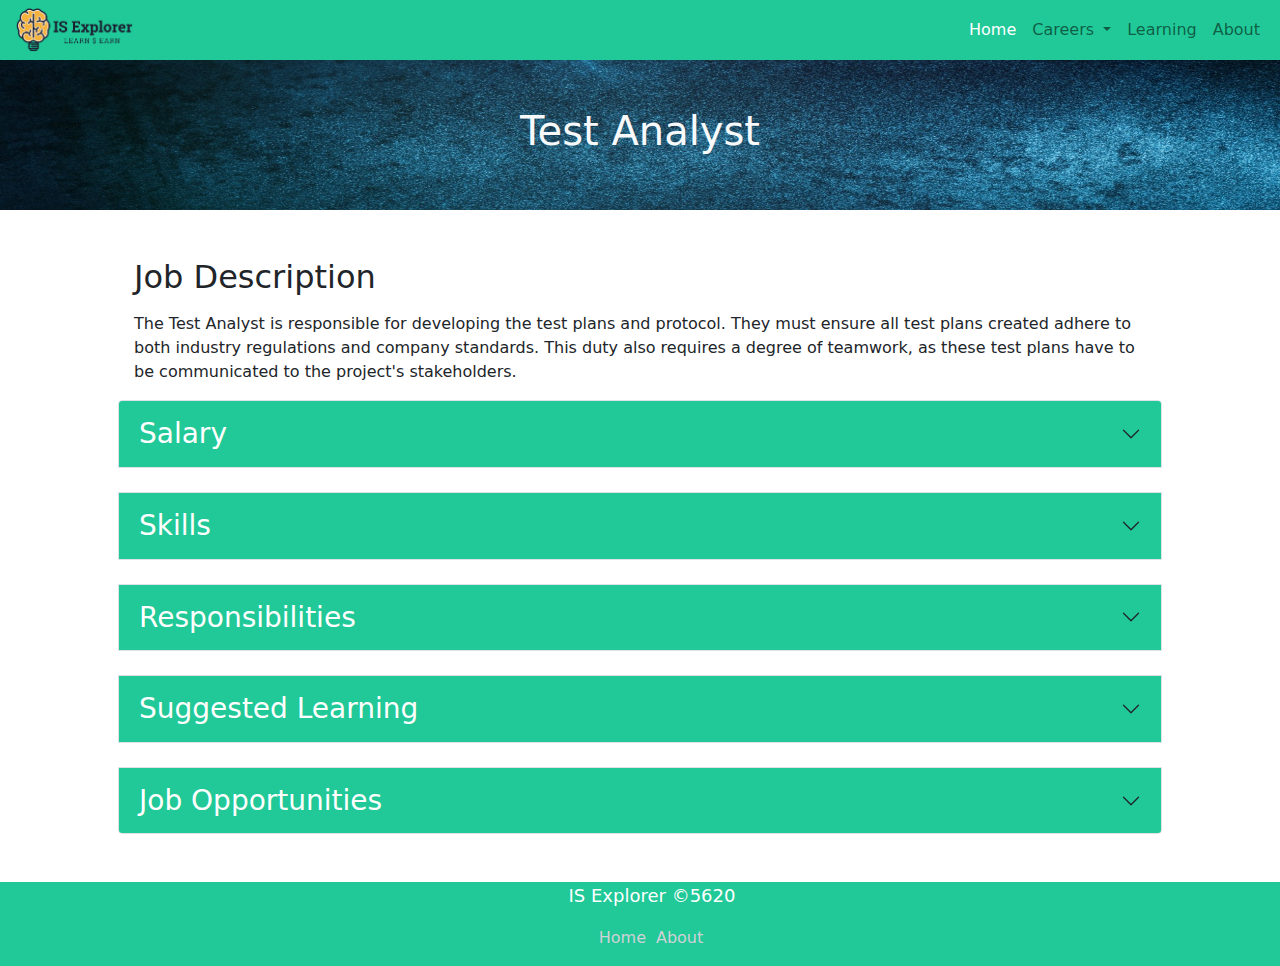
<file: pages/test_analyst.html>
<!DOCTYPE html>
<html lang="en">

<head>
    <meta charset="utf-8" />
    <meta name="viewport" content="width=device-width, initial-scale=1, shrink-to-fit=no" />
    <meta name="description" content=" The Test Analyst is responsible for developing the test plans and protocol." />
    <meta name="author" content="Jose&Ambika" />
    <title>Information Systems Career Explorer</title>
    <!-- Favicon-->
    <link rel="icon" type="image/x-icon" href="assets/favicon.ico" />
    <!-- Core theme CSS (includes Bootstrap)-->
    <link href="../css/styles.css" rel="stylesheet" />
    <!-- CSS only -->
</head>

<body>
    <!-- Responsive navbar-->
    <header>
        <nav class="navbar navbar-expand-lg navbar-light bghefoo">
            <div class="container-fluid">
                <a href="../index.html"><img src="../assets/Logo1.PNG" style="height: 44px;" alt="Logo" /></a>
                
                <div class="navbar-nav ml-auto" id="navbarSupportedContent">
                  
                    <ul class="navbar-nav me-auto">
                        <li class="nav-item">
                            <a class="nav-link text-white" aria-current="page" href="../index.html">Home</a>
                        </li>
                        <li class="nav-item dropdown">
                            <a class="nav-link dropdown-toggle" href="#" id="navbarDropdown" role="button"
                                data-bs-toggle="dropdown" aria-expanded="false">
                                Careers
                            </a>
                            <ul class="dropdown-menu" aria-labelledby="navbarDropdown">
                                <li><a class="dropdown-item" href="../pages/data_analyst_career.html">Data Analyst</a>
                                </li>
                                <li><a class="dropdown-item" href="../pages/db_career.html">Database Administrator</a>
                                </li>
                                <li><a class="dropdown-item" href="../pages/software_engineer.html">Software
                                        Engineer</a></li>
                                <li><a class="dropdown-item" href="#">Test Analyst</a></li>
                            </ul>
                        </li>
                        <li class="nav-item"><a class="nav-link" href="../pages/learning.html">Learning</a></li>
                        <li class="nav-item"><a class="nav-link" href="../pages/about.html">About</a></li>
                    </ul>
                </div>
            </div>
        </nav>
        <div id="pageBanner"
            class="d-flex justify-content-center align-items-center bg-secondary bg-opacity-50 job-header test-analyst-header-img">
            <h1 class="text-light">Test Analyst</h1>
        </div>
    </header>

    <main class="container-md px-4 px-lg-5">
        <article class="mt-5 mx-3">
            <h2>Job Description</h2>
            <p>
                <!--ENTER JOB DESCRIPTION HERE-->
            <p>
                The Test Analyst is responsible for developing the test plans and protocol. They must ensure all test
                plans created adhere to both industry regulations and company standards. This duty also requires a
                degree of teamwork, as these test plans have to be communicated to the project's stakeholders.
            </p>
            </p>
        </article>



        <section class="accordion" id="jobInformationAccordian">
            <article class="accordion-item border">
                <h2 class="accordion-header " id="salary">
                    <button class="accordion-button collapsed fs-3" type="button" data-bs-toggle="collapse"
                        data-bs-target="#collapseSalary" aria-expanded="false" aria-controls="collapseSalary">
                        Salary
                    </button>
                </h2>
                <div id="collapseSalary" class="accordion-collapse collapse" aria-labelledby="salary">
                    <p class="accordion-body">
                        According to <a href="https://www.bls.gov/oes/current/oes151253.htm">US Bureau of Labor
                            Statistics</a>, the average salary of Test Analyst is $97,710, with an hourly wage of
                        $46.97.
                        Industries with the highest concentration of employment in Software Quality Assurance Analysts
                        and Testers are
                        Software Publishers, Computer Systems Design and Related Services, Computer and Peripheral
                        Equipment Manufacturing, Data Processing, Hosting, and Related Services.
                        Top paying industries for Software Quality Assurance Analysts and Testers are automobile
                        dealers, semiconductor and other electronic manufacturing, Natural Gas Distribution and Computer
                        and Peripheral Equipment Manufacturing
                    </p>
                </div>
            </article>

            <article class="accordion-item border mt-4">
                <h2 class="accordion-header" id="skills">
                    <button class="accordion-button collapsed fs-3" type="button" data-bs-toggle="collapse"
                        data-bs-target="#collapseSkills" aria-expanded="false" aria-controls="collapseSkills">
                        Skills
                    </button>
                </h2>
                <div id="collapseSkills" class="accordion-collapse collapse" aria-labelledby="skills">
                    <div class="accordion-body">
                        <!--LIST SKILLS HERE-->
                        <p>
                            Test Analysts are not as one-dimensional as one would think. It is a profession that
                            requires much more than computer skills. Test Analysts have to be big-picture thinkers, yet
                            they also must have an above average attention to detail. Identifying the source of a bug
                            can be as small as a single error in one line of code. They have to have to be able to see
                            the big picture of a project in order to develop tests that can find these small errors. In
                            addition to their technical skills, Test Analysts must have certain soft skills to excel at
                            their job. The following sections are a collection of skills we found to be most prominent
                            in our analysis of Test Analyst job descriptions.
                        </p>
                        <ul>
                            <li>Attention to detail</li>
                            <li>Ability to see the big picture</li>
                            <li>Planning and organizational skills</li>
                            <li>Proficiency in document and report writing</li>
                            <li>Ability to work in a team</li>
                            <li>Awareness of Software Development Life Cycle</li>
                            <li>Logical and critical thinking skills</li>
                            <li>Deep knowledge of software development</li>
                            <li>Project management skills</li>

                        </ul>
                    </div>
                </div>
            </article>
            <article class="accordion-item border mt-4">
                <h2 class="accordion-header" id="responsibilities">
                    <button class="accordion-button collapsed fs-3" type="button" data-bs-toggle="collapse"
                        data-bs-target="#collapseResponsibilities" aria-expanded="false"
                        aria-controls="collapseResponsibilities">
                        Responsibilities
                    </button>
                </h2>
                <div id="collapseResponsibilities" class="accordion-collapse collapse"
                    aria-labelledby="responsibilities">
                    <div class="accordion-body">
                        <!--JOB RESPONSIBILITIES HERE-->
                        <p>
                            The role of Test Analyst is more intricate than it sounds. A Test Analyst duties include
                            more than just running tests. The following list of duties and responsibilities popped up
                            most in our research of several Test Analyst job descriptions.
                        </p>
                        <ul>
                            <li>Identifying products to be assessed in the software review process.</li>
                            <li>Defining the appropriate test to be carried out including the test data to be used.</li>
                            <li>Managing the test data by documenting the results of each test cycle to identify flaws.
                            </li>
                            <li>Liaising with the software development team.</li>
                            <li>Running diagnostic and system testing and presenting the information to the relevant
                                stakeholders.</li>
                            <li>Interacting with and coordinating the development and validation team and ensuring that
                                effective communication takes place.</li>
                            <li>Identifying and eliminating redundant functions and components.</li>
                            <li>Improving knowledge of business applications and user needs and expectations.</li>
                            <li>Understanding and implementing industry standards and protocols.</li>

                        </ul>
                    </div>
                </div>
            </article>
            <article class="accordion-item border mt-4">
                <h2 class="accordion-header" id="suggestedLearning">
                    <button class="accordion-button collapsed fs-3" type="button" data-bs-toggle="collapse"
                        data-bs-target="#collapseSuggestedLearning" aria-expanded="false"
                        aria-controls="collapseSuggestedLearning">
                        Suggested Learning
                    </button>
                </h2>
                <div id="collapseSuggestedLearning" class="accordion-collapse collapse"
                    aria-labelledby="suggestedLearning">
                    <div class="accordion-body">
                        <!--SUGGESTED LEARNING HERE-->
                        <ul>
                            <li>This certification focuses on the advanced working responsibilities of the Test Analyst:
                                Structure the tasks defined in the test strategy in terms of business domain
                                requirements. Analyse the system in sufficient detail to meet the user quality
                                expectations. Evaluate the system requirements to determine domain validity. Prepare and
                                execute adequate activities, and report on their progress. Provide the necessary
                                evidence to support the evaluation. Implement the necessary tools and techniques to
                                achieve the defined goals. <a
                                    href="https://geeks4learning-elearning.com/course/view.php?id=331">Navigate to
                                    Course</a></li>
                            <li>Quality assurance (QA) engineering can mean many different things to different people.
                                In this course, learn about QA practices within the context of a software engineering
                                project. <a
                                    href="https://www.linkedin.com/learning/programming-foundations-software-testing-qa/set-the-standard-with-quality-assurance-qa?autoplay=true&contextUrn=urn%3Ali%3AlyndaLearningPath%3A57f7e27c3dd559e018dfe994&u=35553996">Navigate
                                    to Course</a>
                            <li>Learners will build test plans, test suites, and test analysis reports. Learners will
                                develop properties and assertions in code to facilitate automated test generation.
                                Learners will also create pre-conditions for methods to facilitate formal proofs of
                                correctness.<a
                                    href="https://www.coursera.org/specializations/software-testing-automation">Navigate
                                    to Course</a></li>
                            <li>Learner will have an understanding of the fundamental principles and processes of
                                software testing. You will have actively created test cases and run them using an
                                automated testing tool. You will being writing and recognizing good test cases,
                                including input data and expected outcomes.<a
                                    href="https://www.coursera.org/learn/introduction-software-testing">Navigate
                                    to Course</a></li>


                        </ul>
                    </div>
                </div>
            </article>
            <article class="accordion-item border mt-4">
                <h2 class="accordion-header" id="jobOpportunities">
                    <button id="jobSearch" class="accordion-button collapsed fs-3" type="button"
                        data-bs-toggle="collapse" data-bs-target="#collapseJobOpportunities" aria-expanded="false"
                        aria-controls="collapseJobOpportunities" data-job="test%20analyst">
                        Job Opportunities
                    </button>
                </h2>
                <div id="collapseJobOpportunities" class="accordion-collapse collapse"
                    aria-labelledby="jobOpportunities">
                    <!--job container is filled using JavaScript and Adzuna API-->
                    <div class="accordion-body" id="jobContainer">

                    </div>

                </div>
            </article>
        </section>
    </main>
    <footer class="footer-content bghefoo mt-5">
        <p>IS Explorer &copy;5620</p>
        <div class="footer-menu">
            <ul class="f-menu">
                <li><a href="../index.html">Home</a></li>
                <li><a href="../pages/about.html">About</a></li>
            </ul>
        </div>
    </footer>
    <script src="../js/scripts.js"></script>
    <script src="https://cdn.jsdelivr.net/npm/bootstrap@5.1.3/dist/js/bootstrap.bundle.min.js"
        integrity="sha384-ka7Sk0Gln4gmtz2MlQnikT1wXgYsOg+OMhuP+IlRH9sENBO0LRn5q+8nbTov4+1p"
        crossorigin="anonymous"></script>
</body>

</html>
</file>
